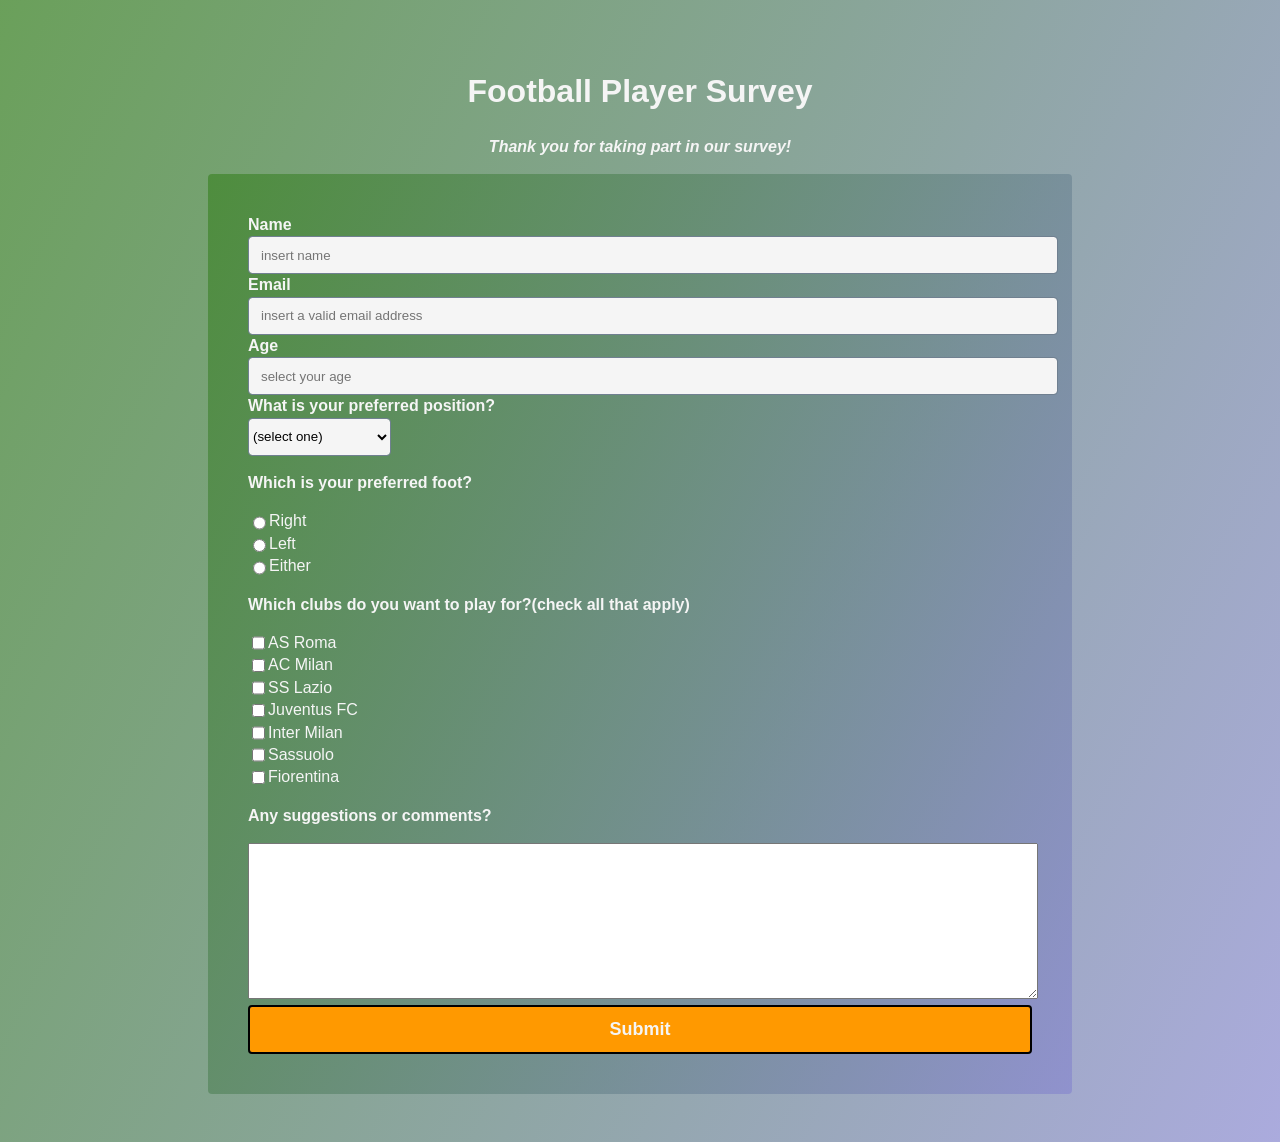
<file: Certification Project - Survey Form/index.html>
<!DOCTYPE html>
<html lang="en">

<head>
    <meta charset="UTF-8">
    <meta http-equiv="X-UA-Compatible" content="IE=edge">
    <meta name="viewport" content="width=device-width, initial-scale=1.0">
    <link rel="stylesheet" href="styles.css">
    <title>Certification Project - Survey Form</title>
</head>

<body class="contianer">
    <header>
        <h1 id="title" class="text-center">Football Player Survey</h1>
        <p id="description" class="text-center">Thank you for taking part in our survey!</p>
    </header>
    <form id="survey-form" action="">
        <div class="form-group">
            <label id="name-label" for="">Name <input type="text" id="name" class="form-control" required
                    placeholder="insert name"></label>
        </div>
        <div class="form-group">
            <label id="email-label" for="">Email <input type="email" id="email" class="form-control" required
                    placeholder="insert a valid email address"></label>
        </div>
        <div class="form-group">
            <label id="number-label" for="">Age <input type="number" id="number" class="form-control" min="13" max="120"
                    placeholder="select your age"></label>
        </div>
        <div class="form-group">
            <label id="position">What is your preferred position?
                <select id="dropdown" class="selections">
                    <option value="">(select one)</option>
                    <option value="1">Goalkeeper</option>
                    <option value="2">Fullback</option>
                    <option value="3">Centre-back</option>
                    <option value="4">Centre-Mid</option>
                    <option value="5">Winger</option>
                    <option value="6">Attacking Mid-fielder</option>
                    <option value="7">Attacker</option>
                </select>
            </label>
        </div>
        <div class="form-group">
            <p>Which is your preferred foot?</p>
            <label for="preferred-foot" id="options"><input type="radio" name="preferred-foot"
                    value="right">Right</label>
            <label for="preferred-foot" id="options"><input type="radio" name="preferred-foot" value="left">Left</label>
            <label for="preferred-foot" id="options"><input type="radio" name="preferred-foot"
                    value="both">Either</label>
        </div>
        <div class="form-group">
            <p>Which clubs do you want to play for?<span class="clue">(check all that apply)</span></p>
            <label id="options"><input name="prefer" value="as-roma" type="checkbox" class="input-checkbox">AS
                Roma</label>
            <label id="options"><input name="prefer" value="ac-milan" type="checkbox" class="input-checkbox">AC
                Milan</label>
            <label id="options"><input name="prefer" value="ss-lazio" type="checkbox" class="input-checkbox">SS
                Lazio</label>
            <label id="options"><input name="prefer" value="juventus-fc" type="checkbox" class="input-checkbox">Juventus
                FC</label>
            <label id="options"><input name="prefer" value="inter-milan" type="checkbox" class="input-checkbox">Inter
                Milan</label>
            <label id="options"><input name="prefer" value="sassuolo" type="checkbox"
                    class="input-checkbox">Sassuolo</label>
            <label id="options"><input name="prefer" value="fiorentina" type="checkbox"
                    class="input-checkbox">Fiorentina</label>
        </div>
        <div class="form-group">
            <p>Any suggestions or comments?</p>
            <textarea class="input-textarea" cols="30" rows="10"></textarea>
        </div>
        <button id="submit" class="submit-button">Submit</button>

    </form>

</body>

</html>
</file>
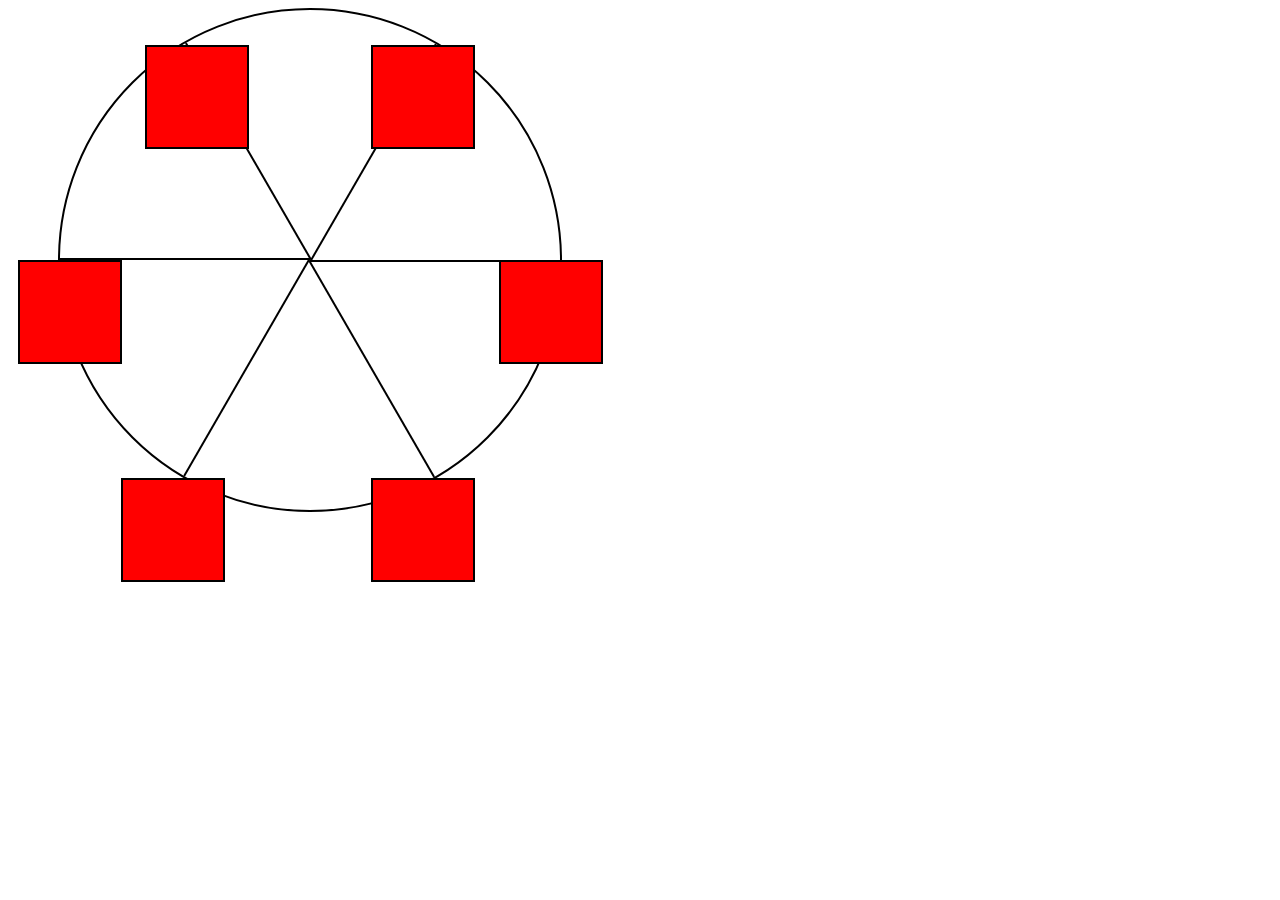
<file: CSS Animation - Ferris Wheel/index.html>
<!DOCTYPE html>
<html lang="en">
  <head>
    <meta charset="UTF-8" />
    <title>Ferris Wheel</title>
    <link rel="stylesheet" href="./styles.css" />
  </head>
  <body>
    <div class="wheel">
      <span class="line"></span>
      <span class="line"></span>
      <span class="line"></span>
      <span class="line"></span>
      <span class="line"></span>
      <span class="line"></span>

      <div class="cabin"></div>
      <div class="cabin"></div>
      <div class="cabin"></div>
      <div class="cabin"></div>
      <div class="cabin"></div>
      <div class="cabin"></div>
    </div>
  </body>
</html>
</file>
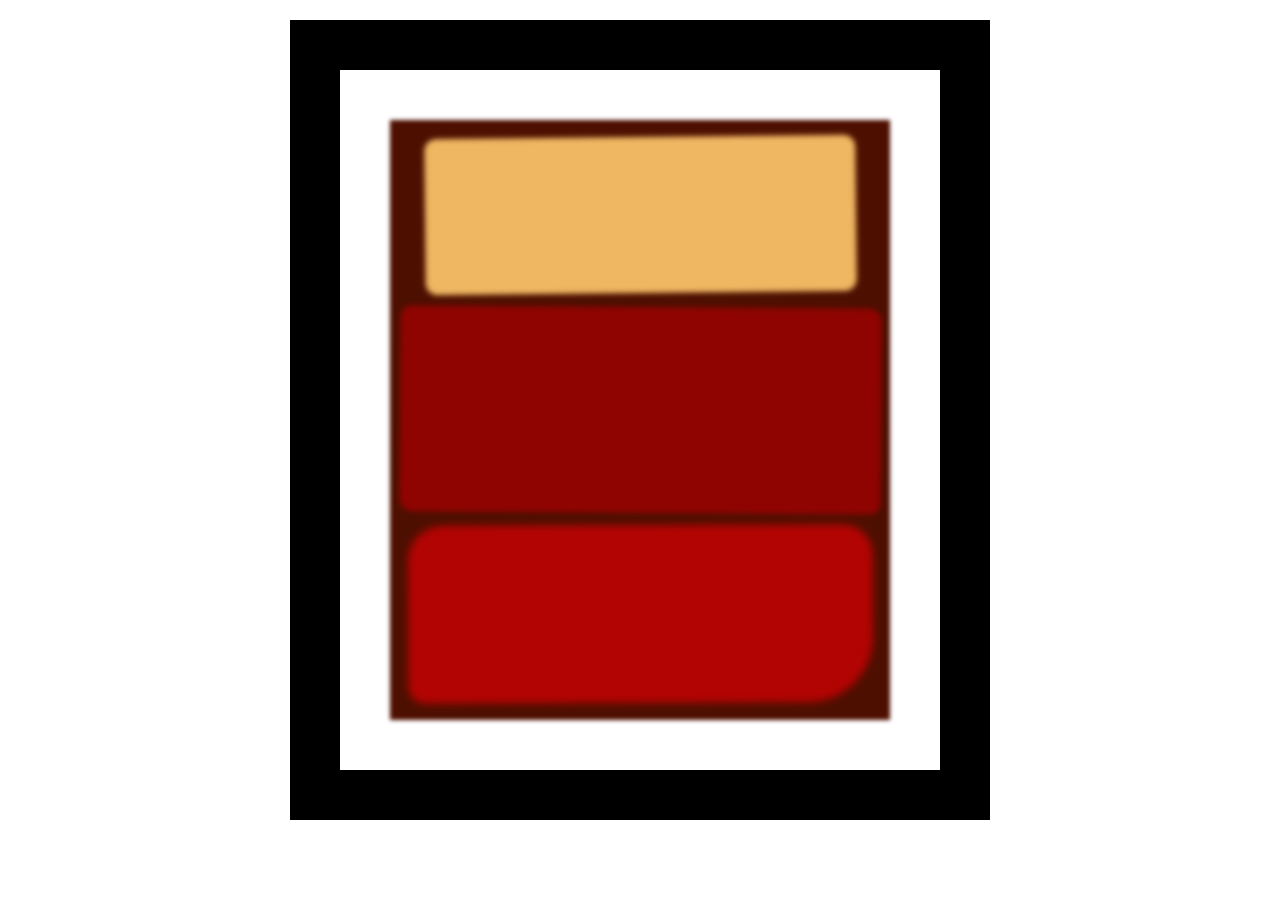
<file: CSS Box Model - Rothko painting/index.html>
<!DOCTYPE html>
<html lang="en">

<head>
    <meta charset="UTF-8">
    <meta http-equiv="X-UA-Compatible" content="IE=edge">
    <meta name="viewport" content="width=device-width, initial-scale=1.0">
    <link rel="stylesheet" href="styles.css">
    <title>Rothko Painting</title>
</head>

<body>
    <!-- <img src="https://cdn.freecodecamp.org/curriculum/css-box-model/diagram-3.png" alt="rothko paintin"> -->
    <div class="frame">
        <div class="canvas">
            <div class="one"></div>
            <div class="two"></div>
            <div class="three"></div>
        </div>
    </div>
</body>

</html>
</file>
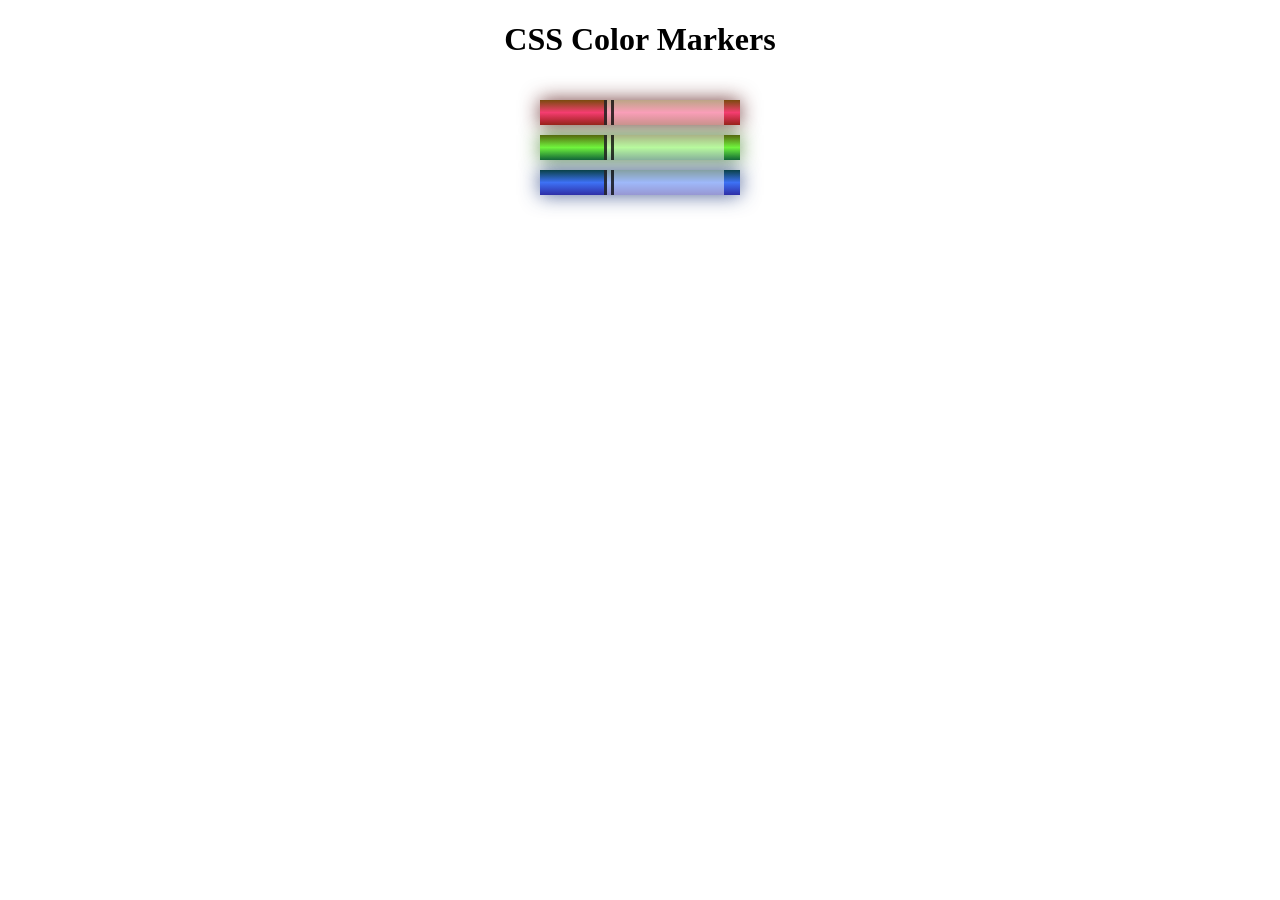
<file: CSS Colours - Coloured Markers/index.html>
<!DOCTYPE html>
<html lang="en">

<head>
    <meta charset="UTF-8">
    <meta http-equiv="X-UA-Compatible" content="IE=edge">
    <meta name="viewport" content="width=device-width, initial-scale=1.0">
    <link rel="stylesheet" href="styles.css">
    <title>Colored Markers</title>
</head>

<body>
    <h1>CSS Color Markers</h1>
    <div class="container">
        <div class="marker red">
            <div class="cap"></div>
            <div class="sleeve"></div>
        </div>
        <div class="marker green">
            <div class="cap"></div>
            <div class="sleeve"></div>
        </div>
        <div class="marker blue">
            <div class="cap"></div>
            <div class="sleeve"></div>
        </div>
    </div>

</body>

</html>
</file>
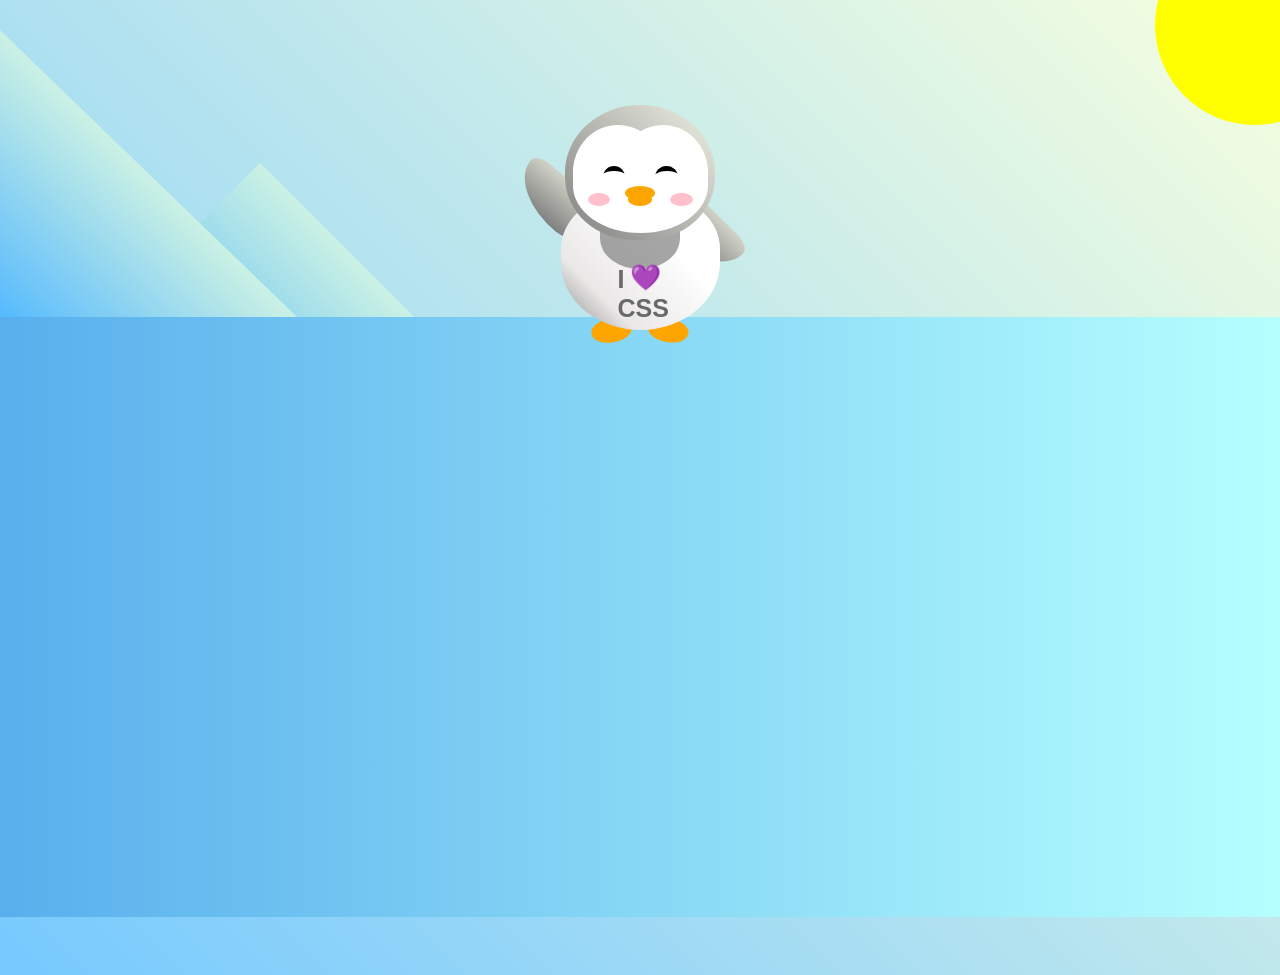
<file: CSS Tranforms - Penguin/index.html>
<!DOCTYPE html>
<html lang="en">
  <head>
    <meta charset="UTF-8" />
    <link rel="stylesheet" href="./styles.css" />
    <title>Penguin</title>
    <meta name="viewport" content="width=device-width, initial-scale=1.0" />
  </head>

  <body>
    <div class="left-mountain"></div>
    <div class="back-mountain"></div>
    <div class="sun"></div>
    <div class="penguin">
      <div class="penguin-head">
        <div class="face left"></div>
        <div class="face right"></div>
        <div class="chin"></div>
        <div class="eye left">
          <div class="eye-lid"></div>
        </div>
        <div class="eye right">
          <div class="eye-lid"></div>
        </div>
        <div class="blush left"></div>
        <div class="blush right"></div>
        <div class="beak top"></div>
        <div class="beak bottom"></div>
      </div>
      <div class="shirt">
        <div>💜</div>
        <p>I CSS</p>
      </div>
      <div class="penguin-body">
        <div class="arm left"></div>
        <div class="arm right"></div>
        <div class="foot left"></div>
        <div class="foot right"></div>
      </div>
    </div>

    <div class="ground"></div>
  </body>
</html>
</file>
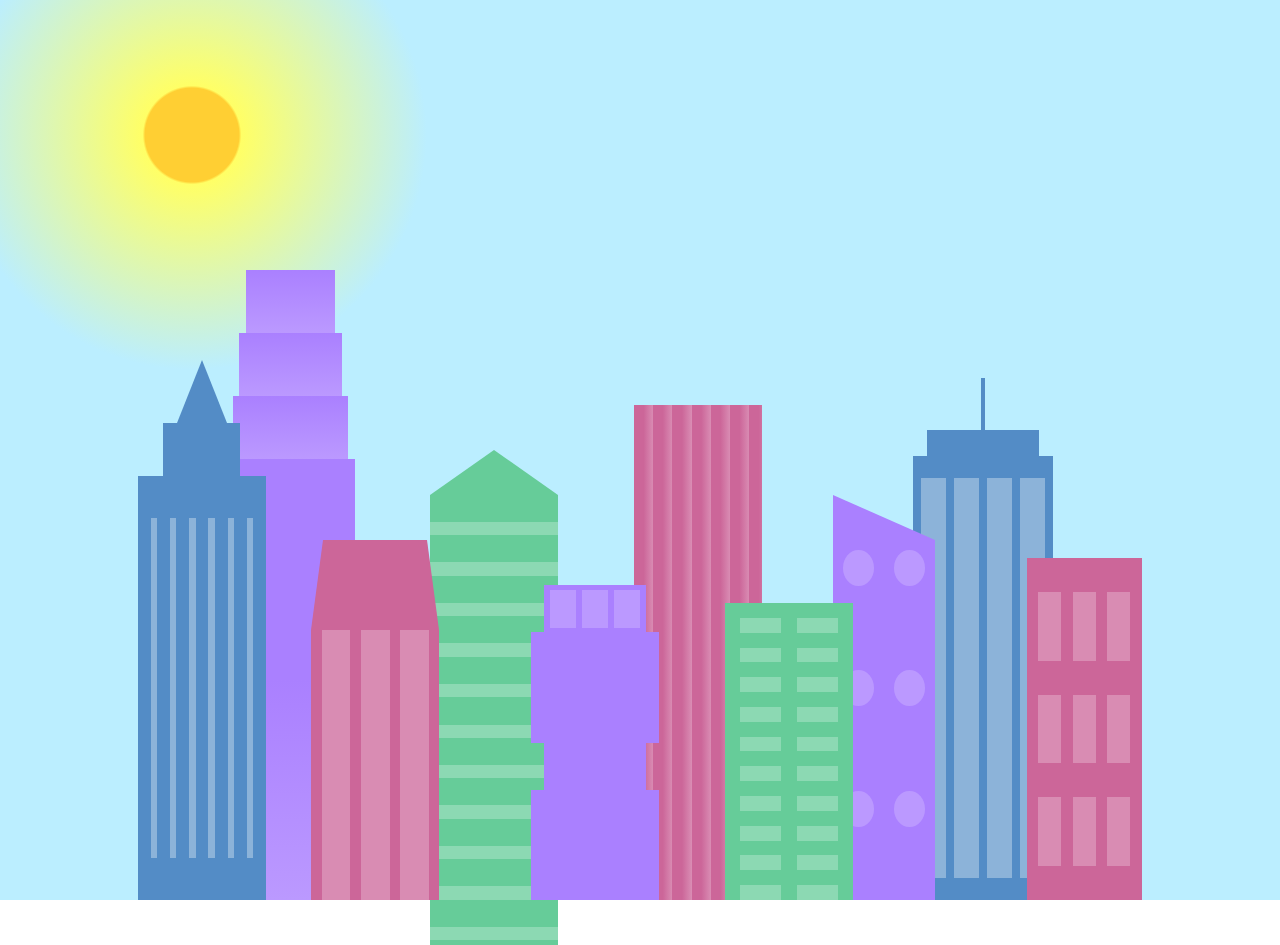
<file: CSS Variables - Building a City Skyline/index.html>
<!DOCTYPE html>
<html lang="en">

<head>
    <meta charset="UTF-8">
    <meta http-equiv="X-UA-Compatible" content="IE=edge">
    <meta name="viewport" content="width=device-width, initial-scale=1.0">
    <link rel="stylesheet" href="styles.css">
    <title>CSS Variables - Building a City Skyline</title>
</head>

<body>
    <div class="background-buildings sky">
        <div></div>
        <div></div>
        <div class="bb1 building-wrap">
            <div class="bb1a bb1-window"></div>
            <div class="bb1b bb1-window"></div>
            <div class="bb1c bb1-window"></div>
            <div class="bb1d"></div>
        </div>
        <div class="bb2">
            <div class="bb2a"></div>
            <div class="bb2b"></div>
        </div>
        <div class="bb3"></div>
        <div></div>
        <div class="bb4 building-wrap">
            <div class="bb4a"></div>
            <div class="bb4b"></div>
            <div class="bb4c window-wrap">
                <div class="bb4-window"></div>
                <div class="bb4-window"></div>
                <div class="bb4-window"></div>
                <div class="bb4-window"></div>
            </div>
        </div>
        <div></div>
        <div></div>
    </div>

    <div class="foreground-buildings">
        <div></div>
        <div></div>
        <div class="fb1 building-wrap">
            <div class="fb1a"></div>
            <div class="fb1b"></div>
            <div class="fb1c"></div>
        </div>
        <div class="fb2">
            <div class="fb2a"></div>
            <div class="fb2b window-wrap">
                <div class="fb2-window"></div>
                <div class="fb2-window"></div>
                <div class="fb2-window"></div>
            </div>
        </div>
        <div></div>
        <div class="fb3 building-wrap">
            <div class="fb3a window-wrap">
                <div class="fb3-window"></div>
                <div class="fb3-window"></div>
                <div class="fb3-window"></div>
            </div>
            <div class="fb3b"></div>
            <div class="fb3a"></div>
            <div class="fb3b"></div>
        </div>
        <div class="fb4">
            <div class="fb4a"></div>
            <div class="fb4b">
                <div class="fb4-window"></div>
                <div class="fb4-window"></div>
                <div class="fb4-window"></div>
                <div class="fb4-window"></div>
                <div class="fb4-window"></div>
                <div class="fb4-window"></div>
            </div>
        </div>
        <div class="fb5"></div>
        <div class="fb6"></div>
        <div></div>
        <div></div>
    </div>

</body>

</html>
</file>
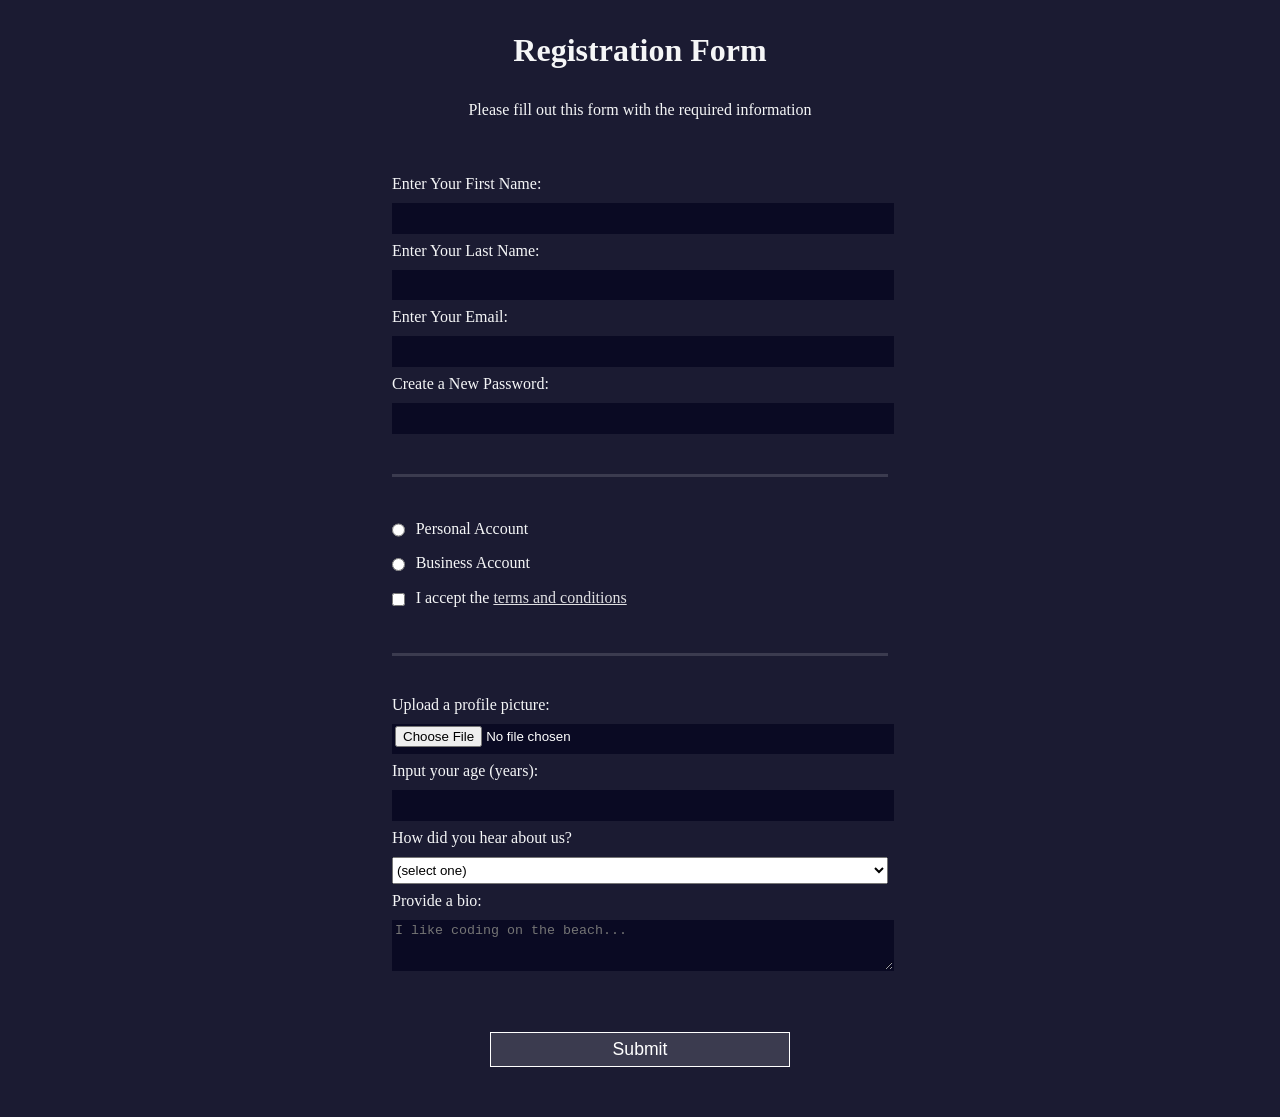
<file: HTML Forms - Registration Forms/index.html>
<!DOCTYPE html>
<html lang="en">

<head>
    <meta charset="UTF-8">
    <meta http-equiv="X-UA-Compatible" content="IE=edge">
    <meta name="viewport" content="width=device-width, initial-scale=1.0">
    <link rel="stylesheet" href="styles.css">
    <title>Registration Form</title>
</head>

<body>
    <h1>Registration Form</h1>
    <p>Please fill out this form with the required information</p>
    <form action="https://register-demo.freecodecamp.org">
        <fieldset>
            <label>Enter Your First Name: <input type="text" required></label>
            <label>Enter Your Last Name: <input type="text" required></label>
            <label>Enter Your Email: <input type="email" required></label>
            <!-- <label>Create a New Password: <input type="password" minlength="8" required></label> -->
            <label>Create a New Password: <input type="password" pattern="[a-z0-5]{8,}" required></label>
        </fieldset>
        <fieldset>
            <label for="personal-account"><input type="radio" name="account-type" id="personal-account" class="inline">
                Personal
                Account</label>
            <label for="business-account"><input type="radio" name="account-type" id="business-account" class="inline">
                Business
                Account</label>
            <label for="terms-and-conditions"><input type="checkbox" id="terms-and-conditions" required class="inline">
                I accept the <a href="https://www.freecodecamp.org/news/terms-of-service/">terms and
                    conditions</a></label>
        </fieldset>
        <fieldset>
            <label for="profile-picture">Upload a profile picture: <input id="profile-picture" type="file"
                    name="profile-picture" /></label>
            <label for="age">Input your age (years): <input id="age" type="number" min="13" max="120"
                    name="age" /></label>
            <label for="referrer">How did you hear about us?
                <select id="referrer" name="referrer">
                    <option value="">(select one)</option>
                    <option value="1">freeCodeCamp News</option>
                    <option value="2">freeCodeCamp YouTube Channel</option>
                    <option value="3">freeCodeCamp Forum</option>
                    <option value="4">Other</option>
                </select>
            </label>
            <label for="bio">Provide a bio:
                <textarea id="bio" rows="3" cols="30" placeholder="I like coding on the beach..." name="bio"></textarea>
            </label>
        </fieldset>
        <input type="submit" value="Submit">

    </form>
</body>

</html>
</file>
<file: Certification Project - Survey Form/styles.css>
html {
    background-image: linear-gradient(115deg, rgba(69, 136, 49, 0.8), rgba(135, 135, 207, 0.702)), url(https://img.freepik.com/premium-photo/close-up-football-action-scene-with-competing-soccer-players-stadium_207634-5551.jpg?w=826);
    background-size: cover;
    background-repeat: no-repeat;
    background-position: center;
}

.text-center {
    text-align: center;
}

#description {
    font-style: italic;
}

body {
    font-family: sans-serif;
    font-size: 1rem;
    font-weight: 400;
    line-height: 1.4;
    color: whitesmoke;
    padding: 2.5rem;

}

.container {
    width: 100%;
    margin: 3.125rem auto 0 auto;
}

#name-label,
#email-label,
#number-label,
#position,
p {
    font-weight: 600;
}


form {
    background: linear-gradient(115deg, rgba(69, 136, 49, 0.8), rgba(136, 136, 206, 0.7));
    padding: 2.5rem;
    border-radius: 0.25rem;
    display: block;
    /* margin-top: 0em; */
    margin: auto 10rem;

}

.form-control {
    display: block;
    width: 100%;
    height: 1.5rem;
    padding: 0.375rem 0.75rem;
    color: black;
    background-color: whitesmoke;
    background-clip: padding-box;
    border: 1px solid slategrey;
    border-radius: 0.25rem;
}

.selections {
    display: flex;
    /* width: 100%; */
    height: 2.4rem;
    color: black;
    background-color: whitesmoke;
    background-clip: padding-box;
    border: 1px solid slategray;
    border-radius: 0.25rem;
}

#options {
    display: flex;
}

.input-textarea {
    min: height 120px;
    ;
    width: 100%;
}

.submit-button {
    display: block;
    width: 100%;
    padding: 0.75rem;
    background: rgb(255, 153, 0);
    color: whitesmoke;
    font-size: large;
    font-weight: 600;
    border: 2px solid black;
    border-radius: 0.25rem;
    cursor: pointer;
}
</file>
<file: CSS Animation - Ferris Wheel/styles.css>
.wheel {
    border: 2px solid black;
    border-radius: 50%;
    margin-left: 50px;
    position: absolute;
    height: 55vw;
    width: 55vw;
    max-width: 500px;
    max-height: 500px;
    animation-name: wheel;
    animation-duration: 10s;
    animation-iteration-count: infinite;
    animation-timing-function: linear;
  }
  
  .line {
    background-color: black;
    width: 50%;
    height: 2px;
    position: absolute;
    top: 50%;
    left: 50%;
    transform-origin: 0% 0%;
  }
  
  .line:nth-of-type(2) {
    transform: rotate(60deg);
  }
  .line:nth-of-type(3) {
    transform: rotate(120deg);
  }
  .line:nth-of-type(4) {
    transform: rotate(180deg);
  }
  .line:nth-of-type(5) {
    transform: rotate(240deg);
  }
  .line:nth-of-type(6) {
    transform: rotate(300deg);
  }
  
  .cabin {
    background-color: red;
    width: 20%;
    height: 20%;
    position: absolute;
    border: 2px solid;
    transform-origin: 50% 0%;
    animation: cabins 10s ease-in-out infinite;
  }
  
  .cabin:nth-of-type(1) {
    right: -8.5%;
    top: 50%;
  }
  .cabin:nth-of-type(2) {
    right: 17%;
    top: 93.5%;
  }
  .cabin:nth-of-type(3) {
    right: 67%;
    top: 93.5%;
  }
  .cabin:nth-of-type(4) {
    left: -8.5%;
    top: 50%;
  }
  .cabin:nth-of-type(5) {
    left: 17%;
    top: 7%;
  }
  .cabin:nth-of-type(6) {
    right: 17%;
    top: 7%;
  }
  
  @keyframes wheel {
     0% {
       transform: rotate(0deg);
     }
     100% {
       transform: rotate(360deg);
     }
  }
  
  @keyframes cabins {
    0% {
      transform: rotate(0deg);
    }
    25% {
      background-color: yellow;
    }
    50% {
      background-color: purple;
    }
    75% {
      background-color: yellow;
    }
    100% {
      transform: rotate(-360deg);
    }
  }
</file>
<file: CSS Box Model - Rothko painting/styles.css>
.canvas {
    width: 500px;
    height: 600px;
    background-color: #4d0f00;
    overflow: hidden;
    filter: blur(2px);
}

.frame {
    border: 50px solid black;
    width: 500px;
    padding: 50px;
    margin: 20px auto;
}

.one {
    width: 425px;
    height: 150px;
    background-color: #efb762;
    margin: 20px auto;
    box-shadow: 0 0 3px 3px #efb762;
    border-radius: 9px;
    transform: rotate(-0.6deg);
}

.two {
    width: 475px;
    height: 200px;
    background-color: #8f0401;
    margin: 0 auto 20px;
    box-shadow: 0 0 3px 3px #8f0401;
    border-radius: 8px 10px;
    transform: rotate(0.4deg);
}

.three {
    width: 91%;
    height: 28%;
    background-color: #b20403;
    margin: auto;
    filter: blur(2px);
    box-shadow: 0 0 5px 5px #b20403;
    border-radius: 30px 25px 60px 12px;
    transform: rotate(-0.2deg);
}

.one,
.two {
    filter: blur(1px);
}
</file>
<file: CSS Colours - Coloured Markers/styles.css>
h1 {
    text-align: center;
    /* background-color: rgb(0, 255, 255); */
}

.marker {
    width: 200px;
    height: 25px;
    margin: 10px auto;
}

.red {
    /* background-color: red; */
    /* background: linear-gradient(90deg, rgb(255, 0, 0), rgb(0, 255, 0), rgb(0, 0, 255)); */
    /* background: linear-gradient(180deg, rgb(255, 0, 0) 75%, rgb(0, 255, 0), rgb(0, 0, 255)); */
    /* background: linear-gradient(180deg, rgb(122, 74, 14) 0%, rgb(245, 62, 113) 50%, rgb(162, 27, 27) 100%); */
    /* background: linear-gradient(180deg, rgb(122, 74, 14), rgb(245, 62, 113), rgb(162, 27, 27)); */
    background: linear-gradient( rgb(122, 74, 14), rgb(245, 62, 113), rgb(162, 27, 27));
    box-shadow: 0 0 20px 0 rgba(83, 14, 14, 0.8);

}

.green {
    /* background-color: green; */
    /* background-color: #007F00; */
    /* background: linear-gradient(180deg, #55680D, #71F53E, #116C31); */
    background: linear-gradient( #55680D, #71F53E, #116C31);
    box-shadow: 0px 0px 20px 0 #3B7E20CC;
}

.blue {
    /* background-color: blue; */
    /* background-color: hsl(240 100% 50%) */
    background: linear-gradient(hsl(186, 76%, 16%), hsl(223, 90%, 60%), hsl(240, 56%, 42%));
    box-shadow: 0 0 20px 0 hsla(223, 59%, 31%, 0.8);
}
.container {
    background-color: rgb(255, 255, 255);
    padding: 10px 0;
}

.sleeve {
    width: 110px;
    height: 25px;
    background-color: rgba(255, 255, 255, 0.5);
    /* opacity: 0.5; */
    /* border-left-width: 10px;
    border-left-style: solid;
    border-left-color: black; */
    /* border-left: 10px solid black; */
    /* border-left: 10px double black; */
    border-left: 10px double rgba(0, 0, 0, 0.75);
  }

  .cap {
    width: 60px;
    height: 25px;
  }

  .cap, .sleeve {
    display: inline-block;
  }
</file>
<file: CSS Tranforms - Penguin/styles.css>
:root {
  --penguin-face: white;
  --penguin-picorna: orange;
  --penguin-skin: gray;
}

body {
  background: linear-gradient(45deg, rgb(118, 201, 255), rgb(247, 255, 222));
  margin: 0;
  padding: 0;
  width: 100%;
  height: 100vh;
  overflow: hidden;
}

.left-mountain {
  width: 300px;
  height: 300px;
  background: linear-gradient(rgb(203, 241, 228), rgb(80, 183, 255));
  position: absolute;
  transform: skew(0deg, 44deg);
  z-index: 2;
  margin-top: 100px;
}

.back-mountain {
  width: 300px;
  height: 300px;
  background: linear-gradient(rgb(203, 241, 228), rgb(47, 170, 255));
  position: absolute;
  z-index: 1;
  transform: rotate(45deg);
  left: 110px;
  top: 225px;
}

.sun {
  width: 200px;
  height: 200px;
  background-color: yellow;
  position: absolute;
  border-radius: 50%;
  top: -75px;
  right: -75px;
}

.penguin {
  width: 300px;
  height: 300px;
  margin: auto;
  margin-top: 75px;
  z-index: 4;
  position: relative;
  transition: transform 1s ease-in-out 0ms;
}

.penguin * {
  position: absolute;
}

.penguin:active {
  transform: scale(1.5);
  cursor: not-allowed;
}

.penguin-head {
  width: 50%;
  height: 45%;
  background: linear-gradient(45deg, var(--penguin-skin), rgb(239, 240, 228));
  border-radius: 70% 70% 65% 65%;
  top: 10%;
  left: 25%;
  z-index: 1;
}

.face {
  width: 60%;
  height: 70%;
  background-color: var(--penguin-face);
  border-radius: 70% 70% 60% 60%;
  top: 15%;
}

.face.left {
  left: 5%;
}

.face.right {
  right: 5%;
}

.chin {
  width: 90%;
  height: 70%;
  background-color: var(--penguin-face);
  top: 25%;
  left: 5%;
  border-radius: 70% 70% 100% 100%;
}

.eye {
  width: 15%;
  height: 17%;
  background-color: black;
  top: 45%;
  border-radius: 50%;
}

.eye.left {
  left: 25%;
}

.eye.right {
  right: 25%;
}

.eye-lid {
  width: 150%;
  height: 100%;
  background-color: var(--penguin-face);
  top: 25%;
  left: -23%;
  border-radius: 50%;
}

.blush {
  width: 15%;
  height: 10%;
  background-color: pink;
  top: 65%;
  border-radius: 50%;
}

.blush.left {
  left: 15%;
}

.blush.right {
  right: 15%;
}

.beak {
  height: 10%;
  background-color: var(--penguin-picorna);
  border-radius: 50%;
}

.beak.top {
  width: 20%;
  top: 60%;
  left: 40%;
}

.beak.bottom {
  width: 16%;
  top: 65%;
  left: 42%;
}

.shirt {
  font: bold 25px Helvetica, sans-serif;
  top: 165px;
  left: 127.5px;
  z-index: 1;
  color: #6a6969;
}

.shirt div {
  font-weight: initial;
  top: 22.5px;
  left: 12px;
}

.penguin-body {
  width: 53%;
  height: 45%;
  background: linear-gradient(
    45deg,
    rgb(134, 133, 133) 0%,
    rgb(234, 231, 231) 25%,
    white 67%
  );
  border-radius: 80% 80% 100% 100%;
  top: 40%;
  left: 23.5%;
}

.penguin-body::before {
  content: "";
  position: absolute;
  width: 50%;
  height: 45%;
  background-color: var(--penguin-skin);
  top: 10%;
  left: 25%;
  border-radius: 0% 0% 100% 100%;
  opacity: 70%;
}

.arm {
  width: 30%;
  height: 60%;
  background: linear-gradient(90deg, var(--penguin-skin), rgb(209, 210, 199));
  border-radius: 30% 30% 30% 120%;
  z-index: -1;
}

.arm.left {
  top: 35%;
  left: 5%;
  transform-origin: top left;
  transform: rotate(130deg) scaleX(-1);
  animation: 3s linear infinite wave;
}

.arm.right {
  top: 0%;
  right: -5%;
  transform: rotate(-45deg);
}

@keyframes wave {
  10% {
    transform: rotate(110deg) scaleX(-1);
  }
  20% {
    transform: rotate(130deg) scaleX(-1);
  }
  30% {
    transform: rotate(110deg) scaleX(-1);
  }
  40% {
    transform: rotate(130deg) scaleX(-1);
  }
}

.foot {
  width: 15%;
  height: 30%;
  background-color: var(--penguin-picorna);
  top: 85%;
  border-radius: 50%;
  z-index: -1;
}

.foot.left {
  left: 25%;
  transform: rotate(80deg);
}

.foot.right {
  right: 25%;
  transform: rotate(-80deg);
}

.ground {
  width: 100vw;
  height: calc(100vh - 300px);
  background: linear-gradient(90deg, rgb(88, 175, 236), rgb(182, 255, 255));
  z-index: 3;
  position: absolute;
  margin-top: -58px;
}
</file>
<file: CSS Variables - Building a City Skyline/styles.css>
:root {
    --building-color1: #aa80ff;
    --building-color2: #66cc99;
    --building-color3: #cc6699;
    --building-color4: #538cc6;
    --window-color1: #bb99ff;
    --window-color2: #8cd9b3;
    --window-color3: #d98cb3;
    --window-color4: #8cb3d9;
}

* {
    box-sizing: border-box;
}

body {
    height: 100vh;
    margin: 0;
    overflow: hidden;
}

.background-buildings,
.foreground-buildings {
    width: 100%;
    height: 100%;
    display: flex;
    align-items: flex-end;
    justify-content: space-evenly;
    position: absolute;
    top: 0;
}

.building-wrap {
    display: flex;
    flex-direction: column;
    align-items: center;
}

.window-wrap {
    display: flex;
    align-items: center;
    justify-content: space-evenly;
}

.sky {
    background: radial-gradient(closest-corner circle at 15% 15%,
            #ffcf33,
            #ffcf33 20%,
            #ffff66 21%,
            #bbeeff 100%);
}

/* BACKGROUND BUILDINGS - "bb" stands for "background building" */
.bb1 {
    width: 10%;
    height: 70%;
}

.bb1a {
    width: 70%;
}

.bb1b {
    width: 80%;
}

.bb1c {
    width: 90%;
}

.bb1d {
    width: 100%;
    height: 70%;
    background: linear-gradient(var(--building-color1) 50%,
            var(--window-color1));
}

.bb1-window {
    height: 10%;
    background: linear-gradient(var(--building-color1),
            var(--window-color1));
}

.bb2 {
    width: 10%;
    height: 50%;
}

.bb2a {
    border-bottom: 5vh solid var(--building-color2);
    border-left: 5vw solid transparent;
    border-right: 5vw solid transparent;
}

.bb2b {
    width: 100%;
    height: 100%;
    background: repeating-linear-gradient(var(--building-color2),
            var(--building-color2) 6%,
            var(--window-color2) 6%,
            var(--window-color2) 9%);
}

.bb3 {
    width: 10%;
    height: 55%;
    background: repeating-linear-gradient(90deg,
            var(--building-color3),
            var(--building-color3),
            var(--window-color3) 15%);
}

.bb4 {
    width: 11%;
    height: 58%;
}

.bb4a {
    width: 3%;
    height: 10%;
    background-color: var(--building-color4);
}

.bb4b {
    width: 80%;
    height: 5%;
    background-color: var(--building-color4);
}

.bb4c {
    width: 100%;
    height: 85%;
    background-color: var(--building-color4);
}

.bb4-window {
    width: 18%;
    height: 90%;
    background-color: var(--window-color4);
}

/* FOREGROUND BUILDINGS - "fb" stands for "foreground building" */
.fb1 {
    width: 10%;
    height: 60%;
}

.fb1a {
    border-bottom: 7vh solid var(--building-color4);
    border-left: 2vw solid transparent;
    border-right: 2vw solid transparent;
}

.fb1b {
    width: 60%;
    height: 10%;
    background-color: var(--building-color4);
}

.fb1c {
    width: 100%;
    height: 80%;
    background: repeating-linear-gradient(90deg,
            var(--building-color4),
            var(--building-color4) 10%,
            transparent 10%,
            transparent 15%),
        repeating-linear-gradient(var(--building-color4),
            var(--building-color4) 10%,
            var(--window-color4) 10%,
            var(--window-color4) 90%);
}

.fb2 {
    width: 10%;
    height: 40%;
}

.fb2a {
    width: 100%;
    border-bottom: 10vh solid var(--building-color3);
    border-left: 1vw solid transparent;
    border-right: 1vw solid transparent;
}

.fb2b {
    width: 100%;
    height: 75%;
    background-color: var(--building-color3);
}

.fb2-window {
    width: 22%;
    height: 100%;
    background-color: var(--window-color3);
}

.fb3 {
    width: 10%;
    height: 35%;
}

.fb3a {
    width: 80%;
    height: 15%;
    background-color: var(--building-color1);
}

.fb3b {
    width: 100%;
    height: 35%;
    background-color: var(--building-color1);
}

.fb3-window {
    width: 25%;
    height: 80%;
    background-color: var(--window-color1);
}

.fb4 {
    width: 8%;
    height: 45%;
    position: relative;
    left: 10%;
}

.fb4a {
    border-top: 5vh solid transparent;
    border-left: 8vw solid var(--building-color1);
}

.fb4b {
    width: 100%;
    height: 89%;
    background-color: var(--building-color1);
    display: flex;
    flex-wrap: wrap;
}

.fb4-window {
    width: 30%;
    height: 10%;
    border-radius: 50%;
    background-color: var(--window-color1);
    margin: 10%;
}

.fb5 {
    width: 10%;
    height: 33%;
    position: relative;
    right: 10%;
    background: repeating-linear-gradient(var(--building-color2),
            var(--building-color2) 5%,
            transparent 5%,
            transparent 10%),
        repeating-linear-gradient(90deg,
            var(--building-color2),
            var(--building-color2) 12%,
            var(--window-color2) 12%,
            var(--window-color2) 44%);
}

.fb6 {
    width: 9%;
    height: 38%;
    background: repeating-linear-gradient(90deg,
            var(--building-color3),
            var(--building-color3) 10%,
            transparent 10%,
            transparent 30%),
        repeating-linear-gradient(var(--building-color3),
            var(--building-color3) 10%,
            var(--window-color3) 10%,
            var(--window-color3) 30%);
}

@media (max-width: 1000px) {
    :root {
        --building-color1: #000;
        --building-color2: #000;
        --building-color3: #000;
        --building-color4: #000;
        --window-color1: #777;
        --window-color2: #777;
        --window-color3: #777;
        --window-color4: #777;
    }

    .sky {
        background: radial-gradient(closest-corner circle at 15% 15%,
                #ccc,
                #ccc 20%,
                #445 21%,
                #223 100%);
    }
}
</file>
<file: HTML Forms - Registration Forms/styles.css>
body {
  width: 100%;
  height: 100vh;
  margin: 0;
  background-color: #1b1b32;
  color: #f5f6f7;
  font-family: Tahoma;
  font-size: 16px;
}

h1,
p {
  margin: 1em auto;
  text-align: center;
}

form {
  margin: 0 auto;
  max-width: 500px;
  width: 60vw;
  min-width: 300px;
  padding-bottom: 2em;

}

fieldset {
  border: none;
  padding: 2rem 0;
  border-bottom: 3px solid #3b3b4f
}

fieldset:last-of-type {
  border-bottom: none;
}

input,
textarea,
select {
  width: 100%;
  margin: 10px 0 0 0;
  min-height: 2em;

}

input, textarea {
  background-color: #0a0a23;
  border: 1px solid #0a0a23;
  color: #ffffff;
}

.inline {
  width: unset;
  margin: 0 0.5em 0 0;
  vertical-align: middle;
}

label {
  display: block;
  margin: 0.5rem 0
}

input[type="submit"] {
  display: block;
  width: 60%;
  margin: 1em auto;
  height: 2em;
  font-size: 1.1rem;
  background-color: #3b3b4f;
  border-color: white;
  min-width: 300px;
}

input[type="file"] {
  padding: 1px 2px;
}

a {
  color: #dfdfe2;
}
</file>
